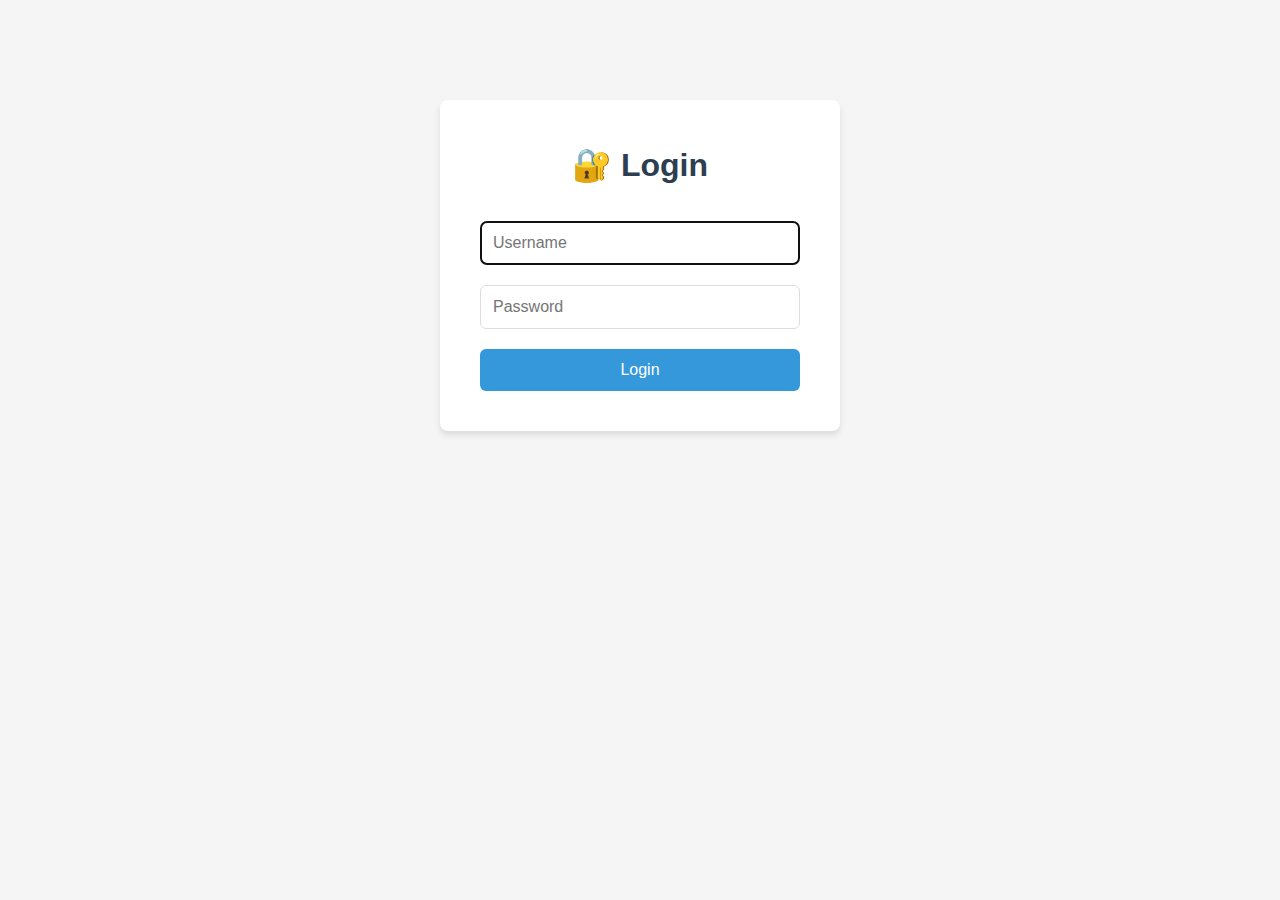
<file: templates/login.html>
<!DOCTYPE html>
<html lang="en">
<head>
    <meta charset="UTF-8">
    <meta name="viewport" content="width=device-width, initial-scale=1.0">
    <title>Login - API Management System</title>
    <link rel="stylesheet" href="/static/style.css">
    <style>
        .login-container {
            max-width: 400px;
            margin: 100px auto;
            background: white;
            padding: 40px;
            border-radius: 8px;
            box-shadow: 0 4px 6px rgba(0,0,0,0.1);
        }
        .login-container h1 {
            text-align: center;
            margin-bottom: 30px;
            color: #2c3e50;
        }
        .login-form {
            display: flex;
            flex-direction: column;
            gap: 20px;
        }
        .login-form input {
            padding: 12px;
            border: 1px solid #ddd;
            border-radius: 6px;
            font-size: 16px;
        }
        .login-form button {
            padding: 12px;
            background: #3498db;
            color: white;
            border: none;
            border-radius: 6px;
            font-size: 16px;
            cursor: pointer;
            transition: background 0.3s;
        }
        .login-form button:hover {
            background: #2980b9;
        }
    </style>
</head>
<body>
    <div class="login-container">
        <h1>🔐 Login</h1>
        <!-- ERROR -->
        <form class="login-form" method="POST" action="/login">
            <input type="text" name="username" placeholder="Username" required autofocus>
            <input type="password" name="password" placeholder="Password" required>
            <button type="submit">Login</button>
        </form>
    </div>
</body>
</html>
</file>
<file: static/style.css>
* {
    margin: 0;
    padding: 0;
    box-sizing: border-box;
}

body {
    font-family: -apple-system, BlinkMacSystemFont, 'Segoe UI', Roboto, Oxygen, Ubuntu, Cantarell, sans-serif;
    background: #f5f5f5;
    color: #333;
    line-height: 1.6;
}

.container {
    max-width: 1400px;
    margin: 0 auto;
    padding: 20px;
}

header {
    background: white;
    padding: 20px;
    border-radius: 8px;
    margin-bottom: 20px;
    box-shadow: 0 2px 4px rgba(0,0,0,0.1);
}

header h1 {
    margin-bottom: 15px;
    color: #2c3e50;
}

nav {
    display: flex;
    gap: 20px;
}

nav a {
    text-decoration: none;
    color: #666;
    padding: 8px 16px;
    border-radius: 4px;
    transition: all 0.3s;
}

nav a:hover, nav a.active {
    background: #3498db;
    color: white;
}

.main-content {
    display: grid;
    grid-template-columns: 300px 1fr;
    gap: 20px;
}

.sidebar {
    background: white;
    padding: 20px;
    border-radius: 8px;
    box-shadow: 0 2px 4px rgba(0,0,0,0.1);
    height: fit-content;
}

.content-area {
    background: white;
    padding: 30px;
    border-radius: 8px;
    box-shadow: 0 2px 4px rgba(0,0,0,0.1);
    min-height: 600px;
}

.btn {
    padding: 10px 20px;
    border: none;
    border-radius: 6px;
    cursor: pointer;
    font-size: 14px;
    transition: all 0.3s;
    margin: 5px;
}

.btn-primary {
    background: #3498db;
    color: white;
}

.btn-primary:hover {
    background: #2980b9;
}

.btn-secondary {
    background: #95a5a6;
    color: white;
}

.btn-secondary:hover {
    background: #7f8c8d;
}

.btn-danger {
    background: #e74c3c;
    color: white;
}

.btn-danger:hover {
    background: #c0392b;
}

.btn-success {
    background: #27ae60;
    color: white;
}

.api-list {
    margin-top: 20px;
}

.api-item {
    padding: 15px;
    margin: 10px 0;
    background: #f8f9fa;
    border-radius: 6px;
    cursor: pointer;
    transition: all 0.3s;
    border-left: 4px solid #3498db;
}

.api-item:hover {
    background: #e9ecef;
    transform: translateX(5px);
}

.api-item.disabled {
    opacity: 0.5;
    border-left-color: #95a5a6;
}

.api-item-header {
    display: flex;
    justify-content: space-between;
    align-items: center;
    margin-bottom: 8px;
}

.api-item-name {
    font-weight: bold;
    color: #2c3e50;
}

.api-item-method {
    padding: 4px 8px;
    border-radius: 4px;
    font-size: 12px;
    font-weight: bold;
}

.method-GET { background: #27ae60; color: white; }
.method-POST { background: #3498db; color: white; }
.method-PUT { background: #f39c12; color: white; }
.method-DELETE { background: #e74c3c; color: white; }
.method-PATCH { background: #9b59b6; color: white; }

.api-item-path {
    color: #666;
    font-family: monospace;
    font-size: 13px;
}

.form-container {
    max-width: 800px;
}

.form-group {
    margin-bottom: 20px;
}

.form-group label {
    display: block;
    margin-bottom: 8px;
    font-weight: 500;
    color: #2c3e50;
}

.form-group input,
.form-group select,
.form-group textarea {
    width: 100%;
    padding: 10px;
    border: 1px solid #ddd;
    border-radius: 6px;
    font-size: 14px;
    font-family: inherit;
}

.form-group textarea {
    font-family: 'Courier New', monospace;
    resize: vertical;
}

.form-group small {
    display: block;
    margin-top: 5px;
    color: #666;
    font-size: 12px;
}

.form-actions {
    display: flex;
    gap: 10px;
    margin-top: 20px;
    flex-wrap: wrap;
}

.test-result {
    margin-top: 20px;
    padding: 15px;
    border-radius: 6px;
    font-family: monospace;
    font-size: 13px;
}

.test-result.success {
    background: #d4edda;
    border: 1px solid #c3e6cb;
    color: #155724;
}

.test-result.error {
    background: #f8d7da;
    border: 1px solid #f5c6cb;
    color: #721c24;
}

.empty-state {
    text-align: center;
    padding: 60px 20px;
    color: #666;
}

.empty-state h2 {
    margin-bottom: 10px;
    color: #2c3e50;
}

.logs-controls {
    background: white;
    padding: 15px;
    border-radius: 8px;
    margin-bottom: 20px;
    display: flex;
    gap: 15px;
    align-items: center;
    box-shadow: 0 2px 4px rgba(0,0,0,0.1);
}

.logs-container {
    background: white;
    border-radius: 8px;
    box-shadow: 0 2px 4px rgba(0,0,0,0.1);
    padding: 20px;
}

.logs-list {
    display: flex;
    flex-direction: column;
    gap: 15px;
}

.log-item {
    border: 1px solid #ddd;
    border-radius: 8px;
    padding: 15px;
    background: #f8f9fa;
}

.log-header {
    display: flex;
    justify-content: space-between;
    align-items: center;
    margin-bottom: 10px;
    flex-wrap: wrap;
    gap: 10px;
}

.log-method {
    padding: 4px 10px;
    border-radius: 4px;
    font-weight: bold;
    font-size: 12px;
}

.log-path {
    font-family: monospace;
    font-weight: bold;
    color: #2c3e50;
}

.log-timestamp {
    color: #666;
    font-size: 12px;
}

.log-status {
    padding: 4px 10px;
    border-radius: 4px;
    font-weight: bold;
    font-size: 12px;
}

.status-2xx { background: #d4edda; color: #155724; }
.status-4xx { background: #fff3cd; color: #856404; }
.status-5xx { background: #f8d7da; color: #721c24; }

.log-details {
    margin-top: 15px;
    padding-top: 15px;
    border-top: 1px solid #ddd;
}

.log-section {
    margin-bottom: 15px;
}

.log-section-title {
    font-weight: bold;
    margin-bottom: 8px;
    color: #2c3e50;
}

.log-section-content {
    background: white;
    padding: 10px;
    border-radius: 4px;
    font-family: monospace;
    font-size: 12px;
    max-height: 200px;
    overflow-y: auto;
    white-space: pre-wrap;
    word-break: break-all;
}

@media (max-width: 768px) {
    .main-content {
        grid-template-columns: 1fr;
    }
    
    .sidebar {
        order: 2;
    }
}
</file>
